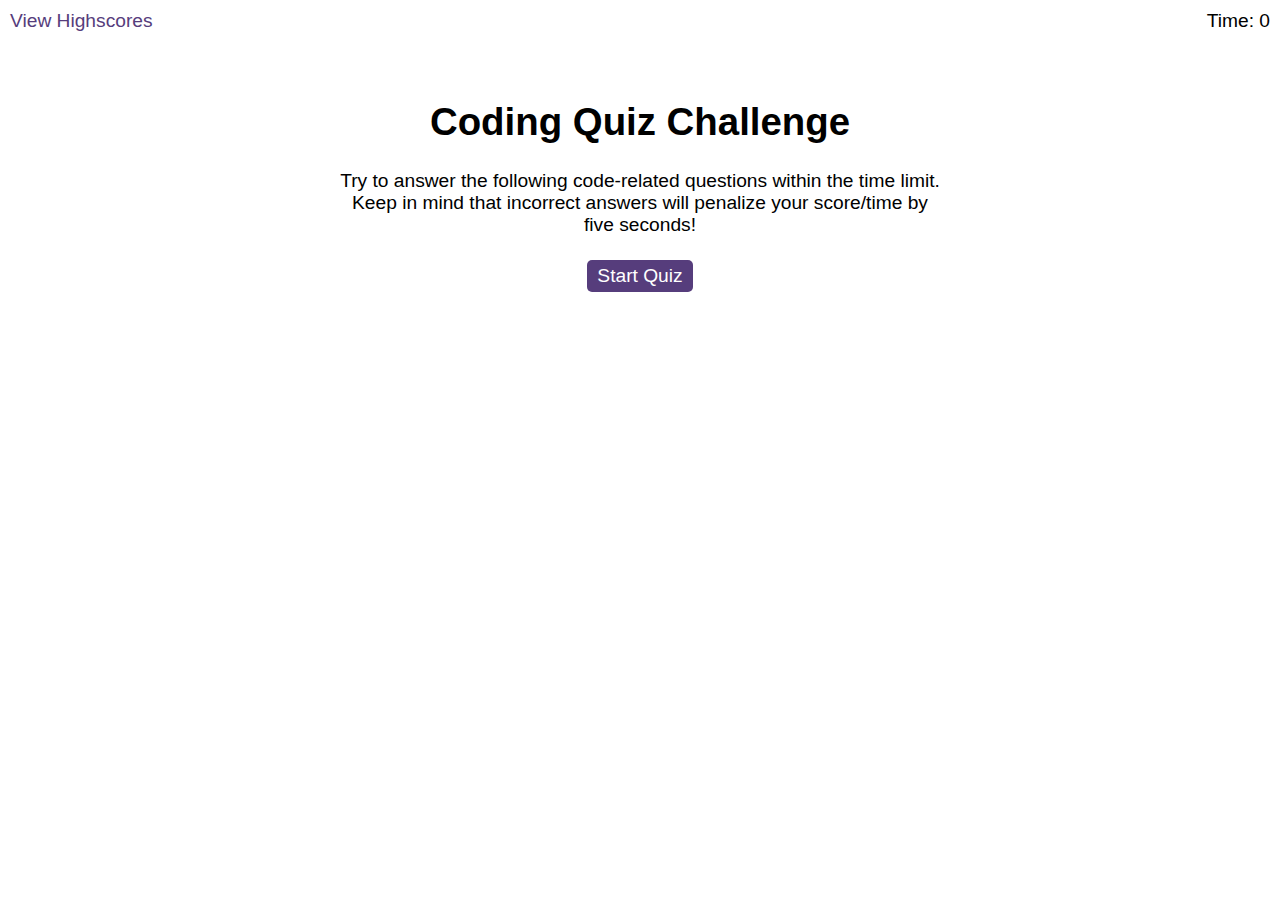
<file: index.html>
<!DOCTYPE html>
<html lang="en-gb">
  <head>
    <meta charset="UTF-8" />
    <meta name="viewport" content="width=device-width, initial-scale=1.0" />
    <meta http-equiv="X-UA-Compatible" content="ie=edge" />
    <title>Coding Quiz</title>

    <link rel="stylesheet" href="./assets/css/styles.css" />
  </head>

  <body>
    <div class="scores"><a href="highscores.html">View Highscores</a></div>

    <div class="timer">Time: <span id="time">0</span></div>

    <div class="wrapper">
      <div id="start-screen" class="start">
        <h1>Coding Quiz Challenge</h1>
        <p>
          Try to answer the following code-related questions within the time
          limit. Keep in mind that incorrect answers will penalize your
          score/time by five seconds!
        </p>
        <button id="start">Start Quiz</button>
      </div>

      <div id="questions" class="hide">
        <h2 id="question-title"></h2>
        <div id="choices" class="choices"></div>
        <div id="feedback" class="feedback hide"></div>
      </div>

      <div id="end-screen" class="hide">
        <h2>All done!</h2>
        <p>Your final score is <span id="final-score"></span>.</p>
        <p>
          Enter initials: <input type="text" id="initials" maxlength="3" />
          <button id="submit"><a href="highscores.html" id="btn">Submit</a></button>
        </p>
      </div>

      <div id="feedback" class="feedback hide"></div>
    </div>
    <script src="./assets/js/logic.js"></script>
    <script src="./assets/js/questions.js"></script>
  </body>
</html>
</file>
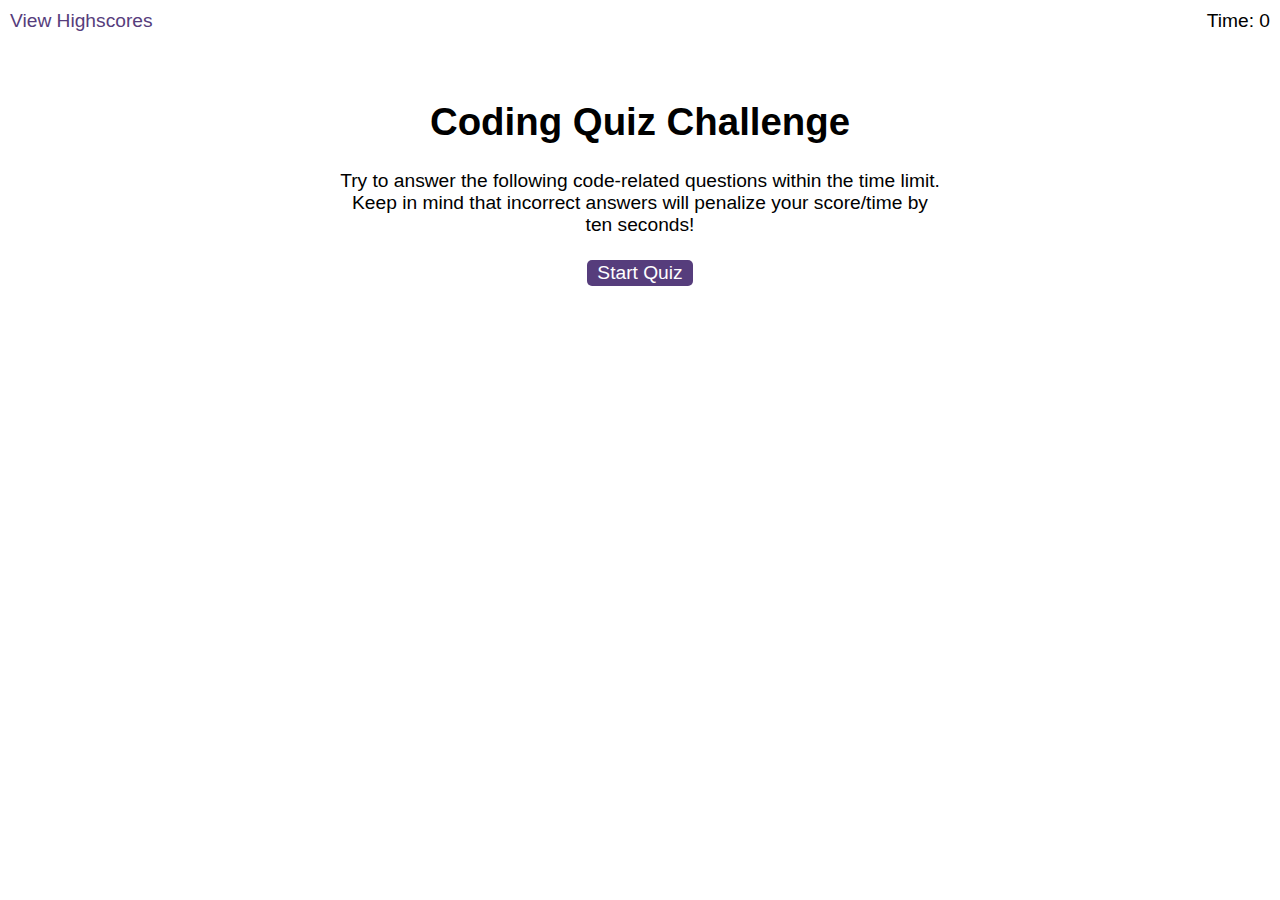
<file: starter/index.html>
<!DOCTYPE html>
<html lang="en-gb">
  <head>
    <meta charset="UTF-8" />
    <meta name="viewport" content="width=device-width, initial-scale=1.0" />
    <meta http-equiv="X-UA-Compatible" content="ie=edge" />
    <title>Coding Quiz</title>

    <link rel="stylesheet" href="./assets/css/styles.css" />
  </head>

  <body>
    <div class="scores"><a href="highscores.html">View Highscores</a></div>

    <div class="timer">Time: <span id="time">0</span></div>

    <div class="wrapper">
      <div id="start-screen" class="start">
        <h1>Coding Quiz Challenge</h1>
        <p>
          Try to answer the following code-related questions within the time
          limit. Keep in mind that incorrect answers will penalize your
          score/time by ten seconds!
        </p>
        <button id="start">Start Quiz</button>
      </div>

      <div id="questions" class="hide">
        <h2 id="question-title"></h2>
        <div id="choices" class="choices"></div>
      </div>

      <div id="end-screen" class="hide">
        <h2>All done!</h2>
        <p>Your final score is <span id="final-score"></span>.</p>
        <p>
          Enter initials: <input type="text" id="initials" max="3" />
          <button id="submit">Submit</button>
        </p>
      </div>

      <div id="feedback" class="feedback hide"></div>
    </div>
    <script src="./assets/js/logic.js"></script>
    <script src="./assets/js/questions.js"></script>
  </body>
</html>
</file>
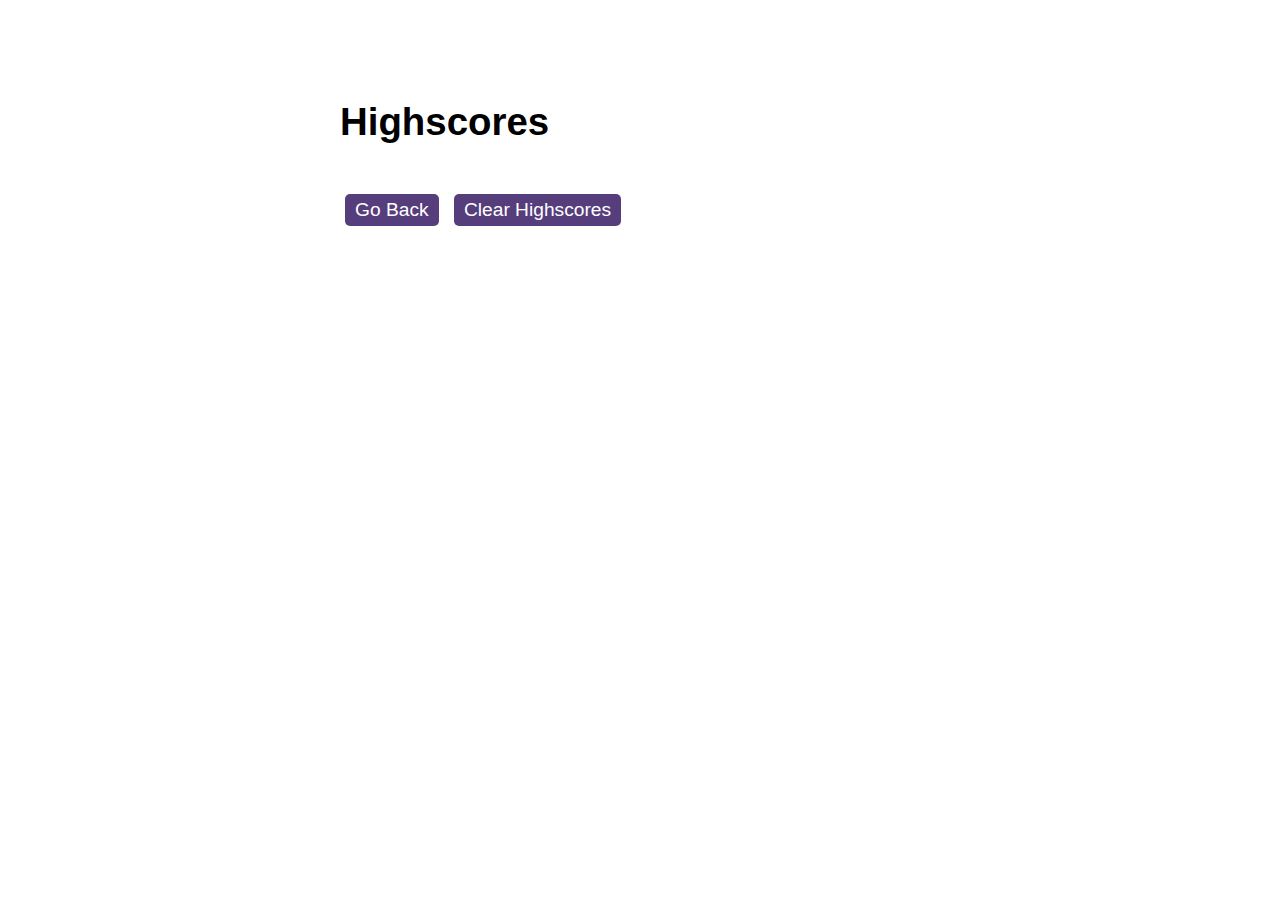
<file: highscores.html>
<!DOCTYPE html>
<html lang="en">
  <head>
    <meta charset="UTF-8" />
    <meta name="viewport" content="width=device-width, initial-scale=1.0" />
    <meta http-equiv="X-UA-Compatible" content="ie=edge" />
    <title>Highscores</title>
    <link rel="stylesheet" href="./assets/css/styles.css" />
  </head>
  <body>
    <div class="wrapper">
      <h1>Highscores</h1>
      <ol id="highscores"></ol>

      <a href="index.html"><button>Go Back</button></a>
      <button id="clear">Clear Highscores</button>
    </div>
    <script src="./assets/js/scores.js"></script>
  </body>
</html>
</file>
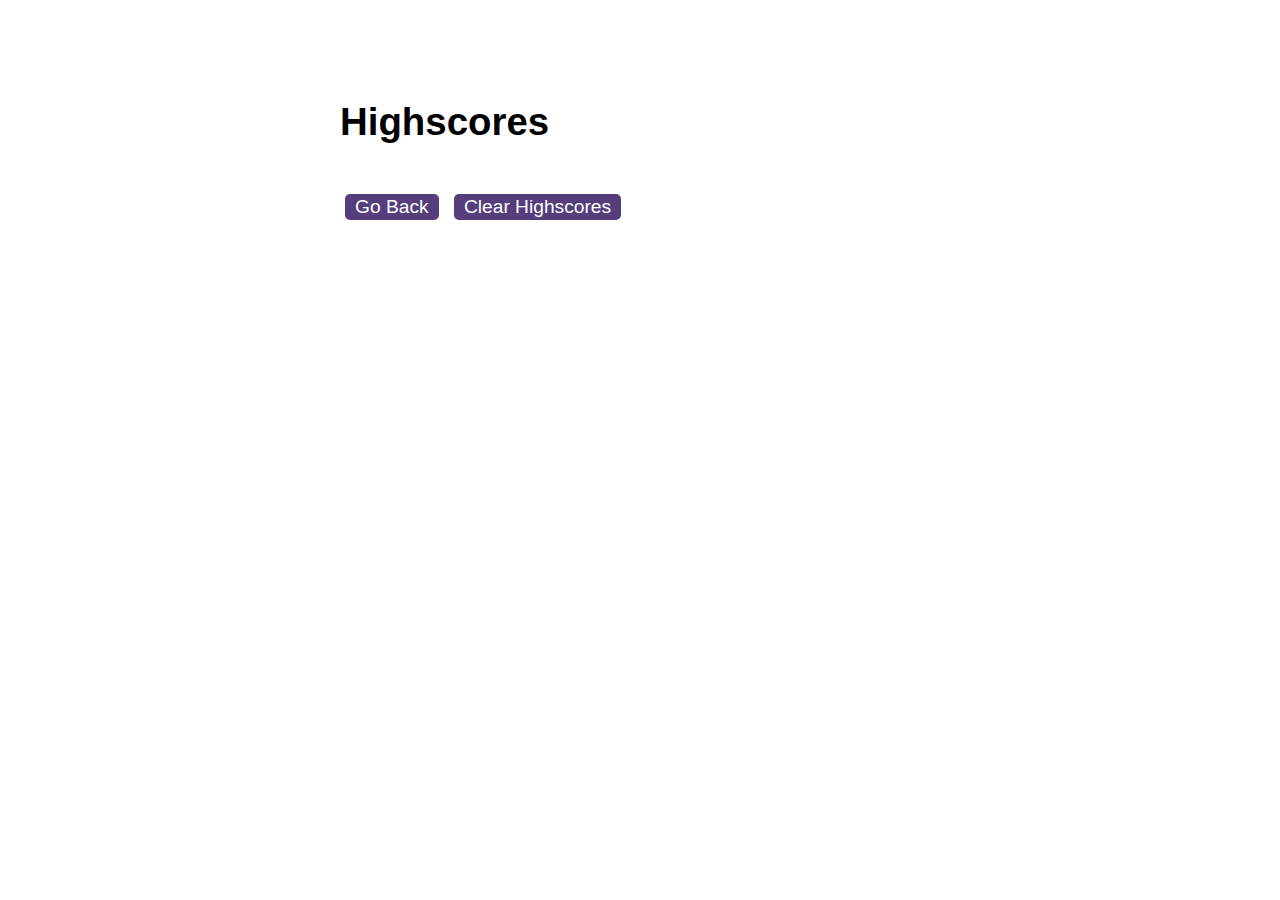
<file: starter/highscores.html>
<!DOCTYPE html>
<html lang="en">
  <head>
    <meta charset="UTF-8" />
    <meta name="viewport" content="width=device-width, initial-scale=1.0" />
    <meta http-equiv="X-UA-Compatible" content="ie=edge" />
    <title>Highscores</title>

    <link rel="stylesheet" href="./assets/css/styles.css" />
  </head>

  <body>
    <div class="wrapper">
      <h1>Highscores</h1>
      <ol id="highscores"></ol>

      <a href="index.html"><button>Go Back</button></a>
      <button id="clear">Clear Highscores</button>
    </div>

    <script src="./assets/js/scores.js"></script>
  </body>
</html>
</file>
<file: assets/css/styles.css>
body {
  font-family: Arial;
  font-size: 1.2em;
}

a {
  color: #563d7c;
  text-decoration: none;
  transition: color 0.1s;
}

a:hover {
  color: #8570a5;
}

button {
  display: inline-block;
  margin: 5px;
  cursor: pointer;
  font-size: 1em;
  background-color: #563d7c;
  border-radius: 5px;
  padding: 5px 10px;
  color: white;
  border: 0;
  transition: background-color 0.1s;
}

#btn {
  color: white;
}

button:hover {
  background-color: #8570a5;
}

.choices button {
  display: block;
}

input[type="text"] {
  font-size: 1em;
}

ol {
  padding-left: 0;
  max-height: 400px;
  overflow: auto;
}

li {
  padding: 5px;
  list-style: decimal inside none;
}

li:nth-child(odd) {
  background-color: #f3edfc;
}

.wrapper {
  margin: 100px auto 0;
  max-width: 600px;
}

.hide {
  display: none;
}

.start {
  text-align: center;
}

.scores {
  position: absolute;
  top: 10px;
  left: 10px;
}

.feedback {
  font-style: italic;
  font-size: 1.2em;
  margin-top: 20px;
  padding-top: 10px;
  color: gray;
  border-top: 2px solid #ccc;
}

.timer {
  position: absolute;
  top: 10px;
  right: 10px;
}
</file>
<file: starter/assets/css/styles.css>
body {
  font-family: Arial;
  font-size: 120%;
}

a {
  color: #563d7c;
  text-decoration: none;
  transition: color 0.1s;
}

a:hover {
  color: #8570a5;
}

button {
  display: inline-block;
  margin: 5px;
  cursor: pointer;
  font-size: 100%;
  background-color: #563d7c;
  border-radius: 5px;
  padding: 2px 10px;
  color: white;
  border: 0;
  transition: background-color 0.1s;
}

button:hover {
  background-color: #8570a5;
}

.choices button {
  display: block;
}

input[type="text"] {
  font-size: 100%;
}

ol {
  padding-left: 0px;
  max-height: 400px;
  overflow: auto;
}

li {
  padding: 5px;
  list-style: decimal inside none;
}

li:nth-child(odd) {
  background-color: #f3edfc;
}

.wrapper {
  margin: 100px auto 0 auto;
  max-width: 600px;
}

.hide {
  display: none;
}

.start {
  text-align: center;
}

.scores {
  position: absolute;
  top: 10px;
  left: 10px;
}

.feedback {
  font-style: italic;
  font-size: 120%;
  margin-top: 20px;
  padding-top: 10px;
  color: gray;
  border-top: 2px solid #ccc;
}

.timer {
  position: absolute;
  top: 10px;
  right: 10px;
}
</file>
